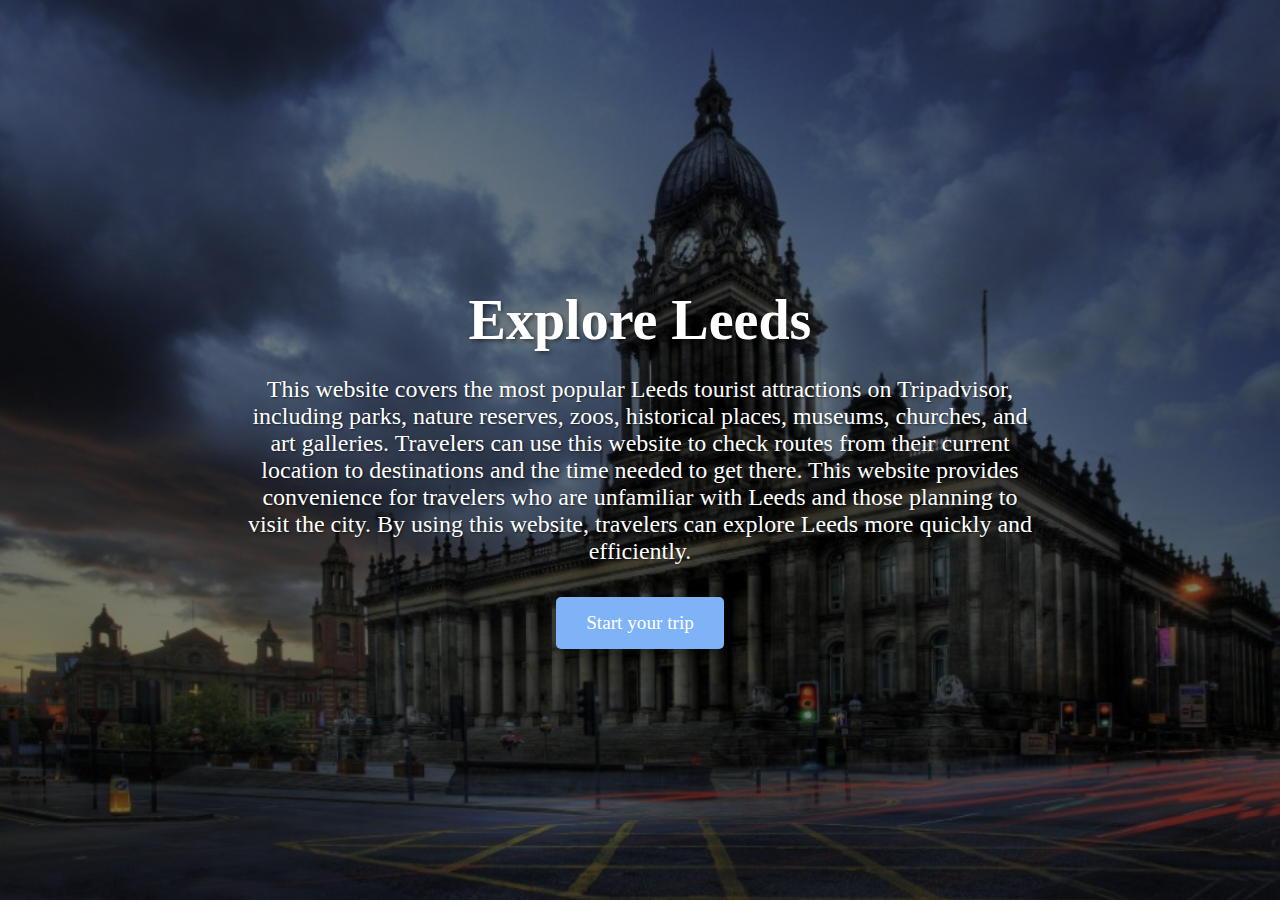
<file: index.html>
<!DOCTYPE html>
<html>
<head>
    <meta name="viewport" content="width=device-width, initial-scale=1.0">
    <title>Explore Leeds</title>
    <link rel="stylesheet" href="homepage.css">
</head>
<body class="homepage-body">
    
    <section class="hero-section">
        <div class="hero-content">
            <h1>Explore Leeds</h1>
            <p class="hero-subtitle">This website covers the most popular Leeds tourist attractions on Tripadvisor, including parks, nature reserves, zoos, historical places, museums, churches, and art galleries. Travelers can use this website to check routes from their current location to destinations and the time needed to get there. This website provides convenience for travelers who are unfamiliar with Leeds and those planning to visit the city. By using this website, travelers can explore Leeds more quickly and efficiently.</p>
            <a href="map.html" class="hero-button">Start your trip</a>
            
        </div>
    </section>
    
</body>
</html>
</file>
<file: homepage.css>
/* Homepage specific styles */
.homepage-body {
    margin: 0;
    padding: 0;
    height: 100vh;
    overflow: hidden;
}

.hero-section {
    height: 100vh;
    width: 100%;
    background-image: linear-gradient(rgba(0, 0, 0, 0.5), rgba(0, 0, 0, 0.5)), url('leeds.jpg');
    background-size: cover;
    background-position: center;
    display: flex;
    justify-content: center;
    align-items: center;
    text-align: center;
    color: white;
}

.hero-content {
    max-width: 800px;
    padding: 20px;
}

.hero-section h1 {
    font-size: 3.5rem;
    margin-bottom: 1rem;
    text-shadow: 2px 2px 4px rgba(0, 0, 0, 0.5);
}

.hero-subtitle {
    font-size: 1.5rem;
    margin-bottom: 2rem;
    text-shadow: 1px 1px 2px rgba(0, 0, 0, 0.5);
}

.hero-button {
    display: inline-block;
    background-color: #7fb3f7;
    color: white;
    padding: 15px 30px;
    font-size: 1.2rem;
    text-decoration: none;
    border-radius: 5px;
    transition: background-color 0.3s, transform 0.2s;
    box-shadow: 0 4px 6px rgba(0, 0, 0, 0.2);
}

.hero-button:hover {
    background-color: #7b9fd1;
    transform: translateY(-3px);
}

.hero-button:active {
    transform: translateY(0);
}

/* Responsive adjustments */
@media (max-width: 768px) {
    .hero-section h1 {
        font-size: 2.5rem;
    }
    
    .hero-subtitle {
        font-size: 1.2rem;
    }
    
    .hero-button {
        padding: 12px 24px;
        font-size: 1rem;
    }
}
</file>
